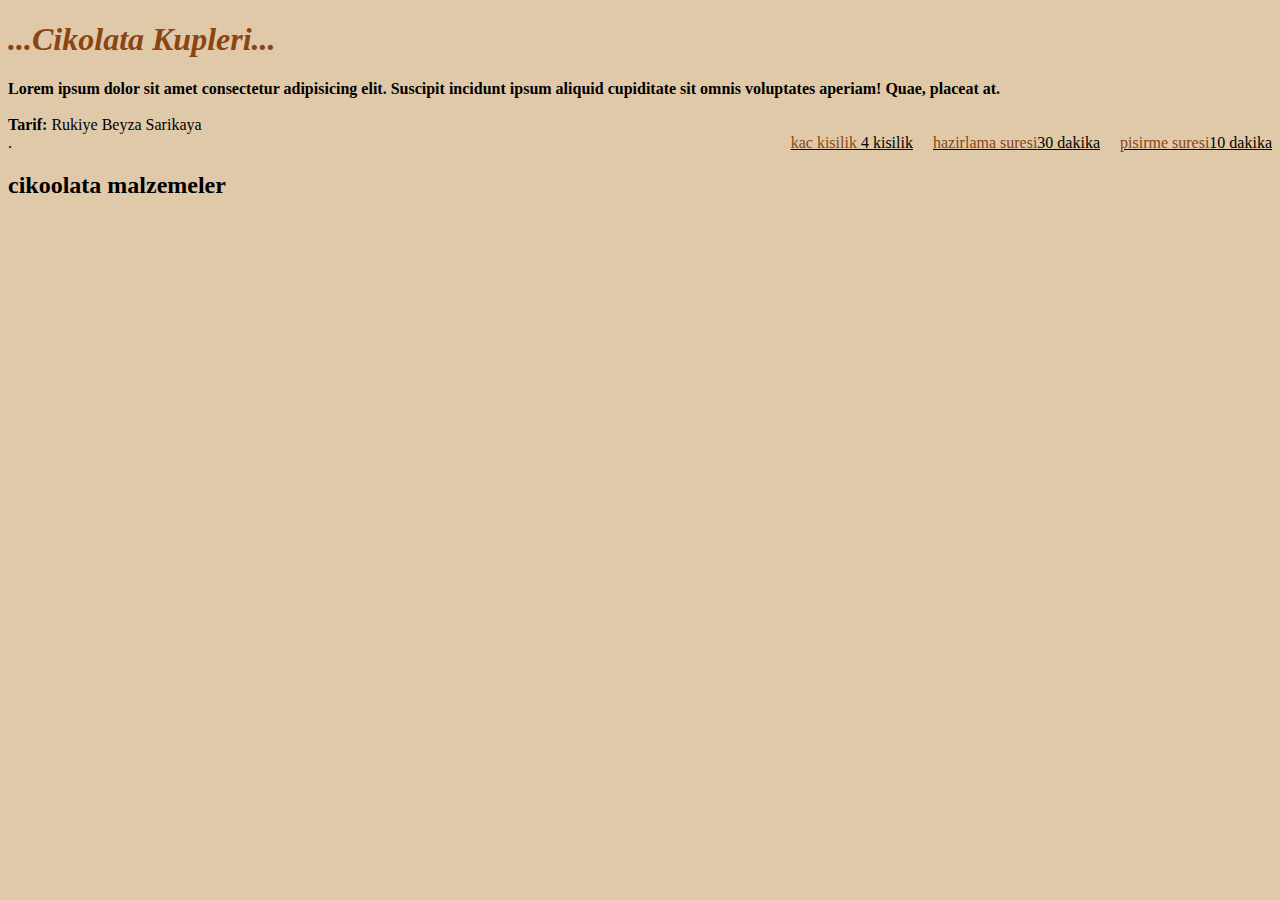
<file: index.html>
<!DOCTYPE html>
<html lang="en">
<head>
    <meta charset="UTF-8">
    <meta http-equiv="X-UA-Compatible" content="IE=edge">
    <meta name="viewport" content="width=device-width, initial-scale=1.0">
    <title>Tarif</title>
</head>
<body style="background-color: rgb(224, 201, 169);">
   <h1 style="color: saddlebrown;"  > <em>...Cikolata Kupleri...</em> </h1>
    <b>Lorem ipsum dolor sit amet consectetur adipisicing elit. Suscipit incidunt ipsum aliquid cupiditate sit omnis voluptates aperiam! Quae, placeat at.

    </b>
     <br>
     <br>
    <strong>Tarif:</strong> Rukiye Beyza Sarikaya
    <br>
   
    <div style="display: flex;" style="justify-content: right;"  class="container">
       
        <div style="flex: 40%;" style="height: 440px;" style="border: 5px solid rgb(88, 28, 20);" style="width: 1px;" >.</div>
        <div style="display: flex;" style="flex-direction:row;" class="sag">
            
        
            <div  style="margin-left: 20px;" class="title1" ><u><span style="color: saddlebrown;">kac kisilik</span> 4 kisilik </u></div>
            <div style="margin-left: 20px;" class="title2"><u><span style="color: saddlebrown;">hazirlama suresi</span>30 dakika </u> </div>
            <div style="margin-left: 20px;" class="title3"><u><span style="color: saddlebrown;">pisirme suresi</span>10 dakika</u> </div>
            
        </div>
        
    </div>
<h2>cikoolata malzemeler</h2>
    
</body>
</html>
</file>
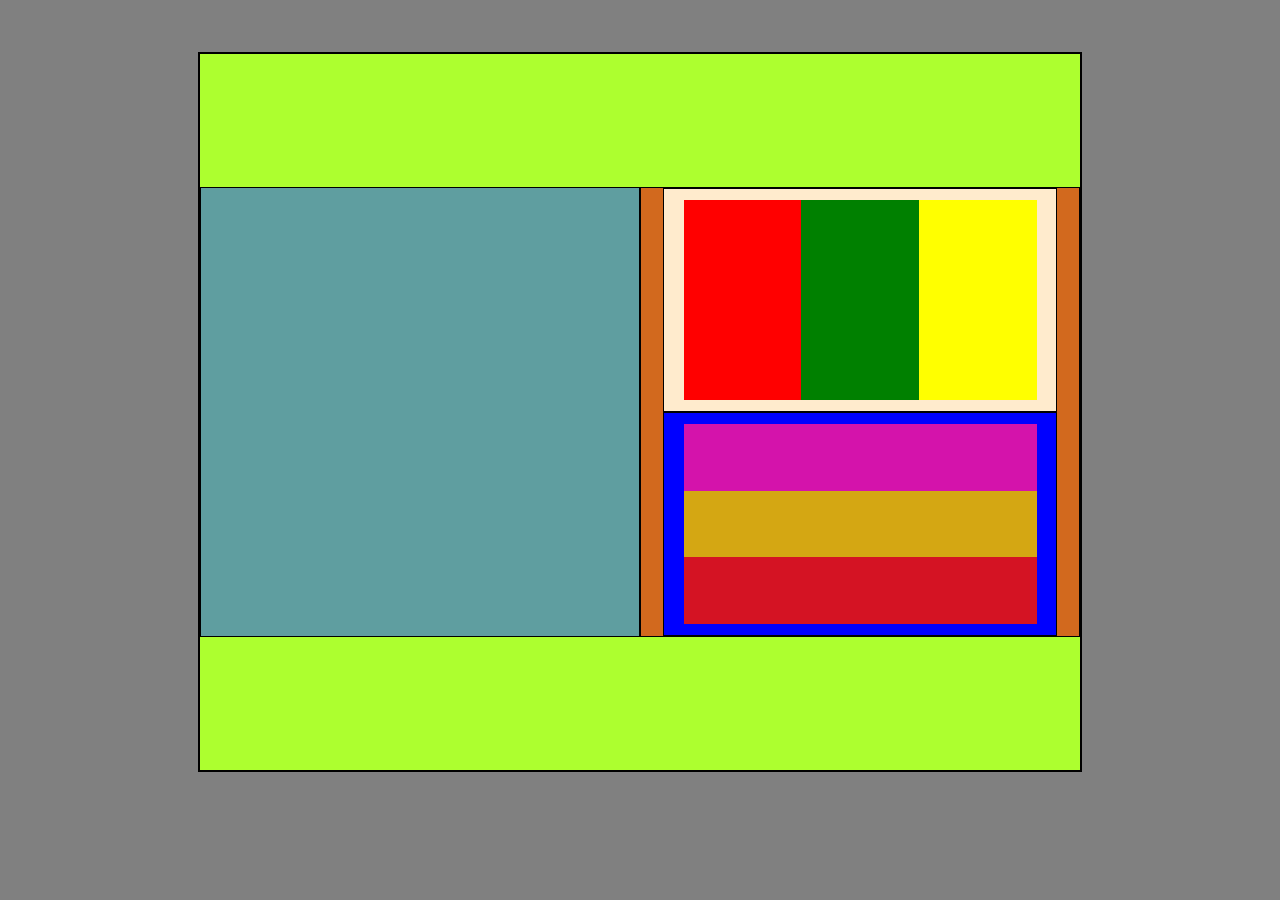
<file: flexcalisma/index.html>
<!DOCTYPE html>
<html lang="en">
<head>
    <meta charset="UTF-8">
    <meta http-equiv="X-UA-Compatible" content="IE=edge">
    <meta name="viewport" content="width=device-width, initial-scale=1.0">
    <title>Document</title>
    <link rel="stylesheet" href="style.css">
</head>
<body>
    <div class="container">

            <div class="containersol"> </div>
            <div class="containersag">
                <div class="ust">
                    <div class="container1"></div>
                    <div class="container2"></div>
                    <div class="container3"></div>  
                </div>

                <div class="alt">
                    <div class="container4"></div>
                    <div class="container5"></div>
                    <div class="container6"></div> 

                </div>
                
            </div>

    </div>
</body>
</html>
</file>
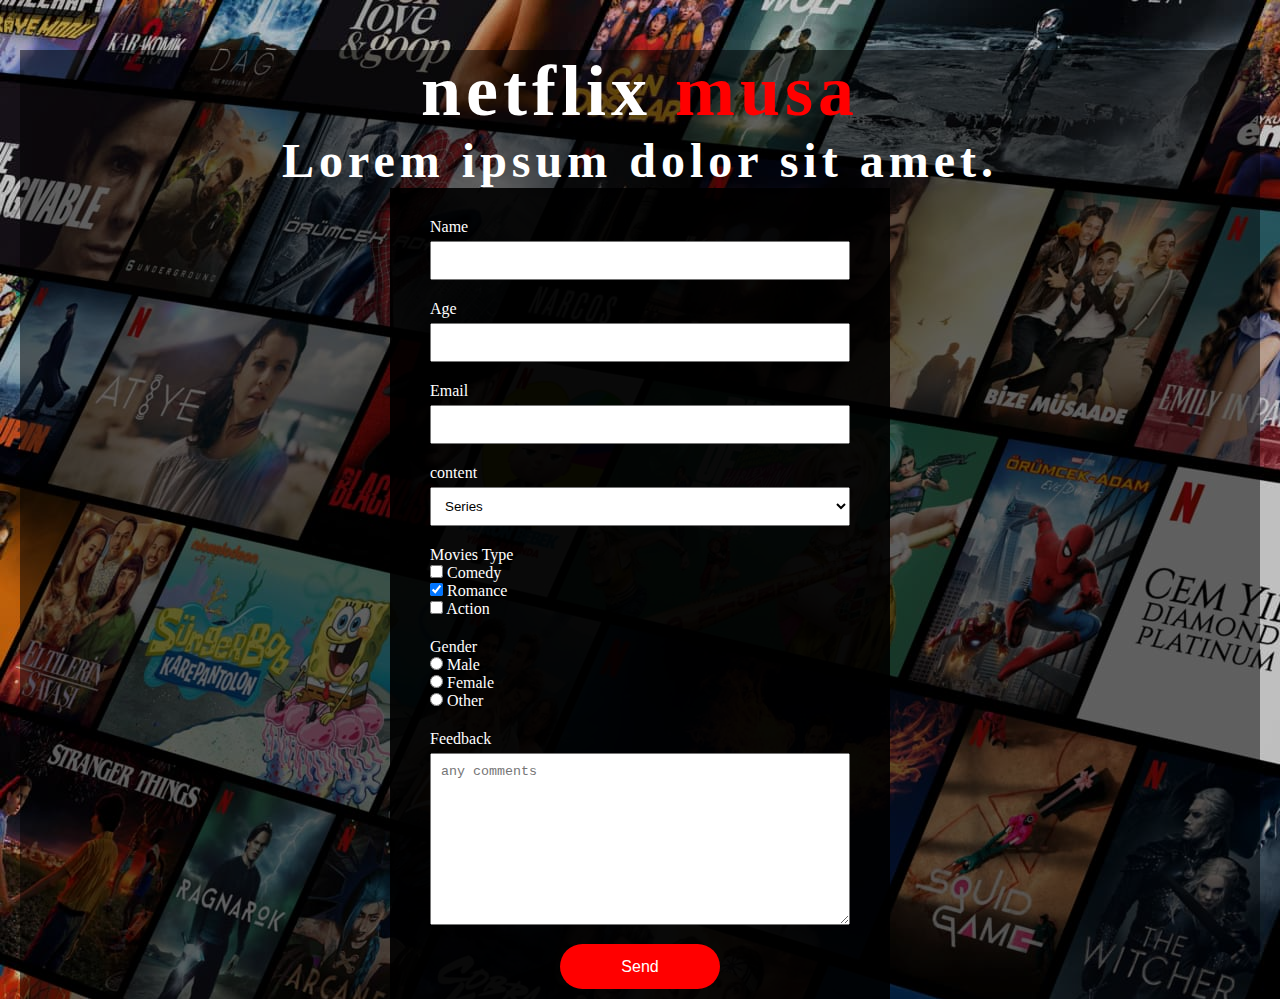
<file: neflix/index.html>
<!DOCTYPE html>
<html lang="en">
  <head>
    <meta charset="UTF-8" />
    <link rel="stylesheet" href="style.css" />
    <meta http-equiv="X-UA-Compatible" content="IE=edge" />
    <meta name="viewport" content="width=device-width, initial-scale=1.0" />
    <title>Netflix</title>
  </head>
  <body>
    <div class="container_gray">
      <div class="header">
        <h2>netflix <span>musa</span></h2>
        <p>Lorem ipsum dolor sit amet.</p>
      </div>

      <div class="container-form">
        <div class="section">
          <form action="result.html" id="form" method="get" target="_blank">
            <div class="input-box">
              <label for="name">Name</label>
              <br />
              <input type="text" name="name" id="name" />
            </div>
            <div class="input-box">
              <label for="age">Age</label>
              <br />
              <input type="number" name="age" id="age" />
            </div>
            <div class="input-box">
              <label for="email">Email</label>
              <br />
              <input type="email" name="email" id="email" />
            </div>
            <div class="input-box">
              <label for="content">content</label>
              <br />
              <select name="content" id="content" />
              <option value="movies">movies</option>
              <option selected value="series">Series</option>
              <select />
            </div>

            <div class="input-box">
              <label for="movie">Movies Type</label>
              <br />

              <input
                type="checkbox"
                name="movie"
                id="first-check"
                value="Comedy"
              />
              <label for="first-check">Comedy</label>
              <br />
              <input
                type="checkbox"
                name="movie"
                id="third-check"
                value="romance"
                checked
              />
              <label for="third-check">Romance</label>
              <br />
              <input
                type="checkbox"
                name="movie"
                id="second-check"
                value="action"
              />
              <label for="second-check">Action</label>
              <br />
            </div>

            <div class="input-box">
              <label for="gender">Gender</label>
              <br />
              <input type="radio" name="gender" id="first-radio" value="male" />
              <label for="first-radio">Male</label>
              <br />
              <input
                type="radio"
                name="gender"
                id="second-radio"
                value="female"
              />
              <label for="second-radio">Female</label>
              <br />
              <input
                type="radio"
                name="gender"
                id="third-radio"
                value="other"
              />
              <label for="third-radio">Other</label>
            </div>
            <div class="input-box">
              <label for="feedback">Feedback</label>
              <br />
              <textarea
                name="feedback"
                id="feedback"
                cols="30"
                rows="10"
                placeholder="any comments"
              ></textarea>
            </div>
            <div id="form-submit">
              <button type="submit" id="form-button">Send</button>
            </div>
          </form>
        </div>
      </div>
    </div>
  </body>
</html>
</file>
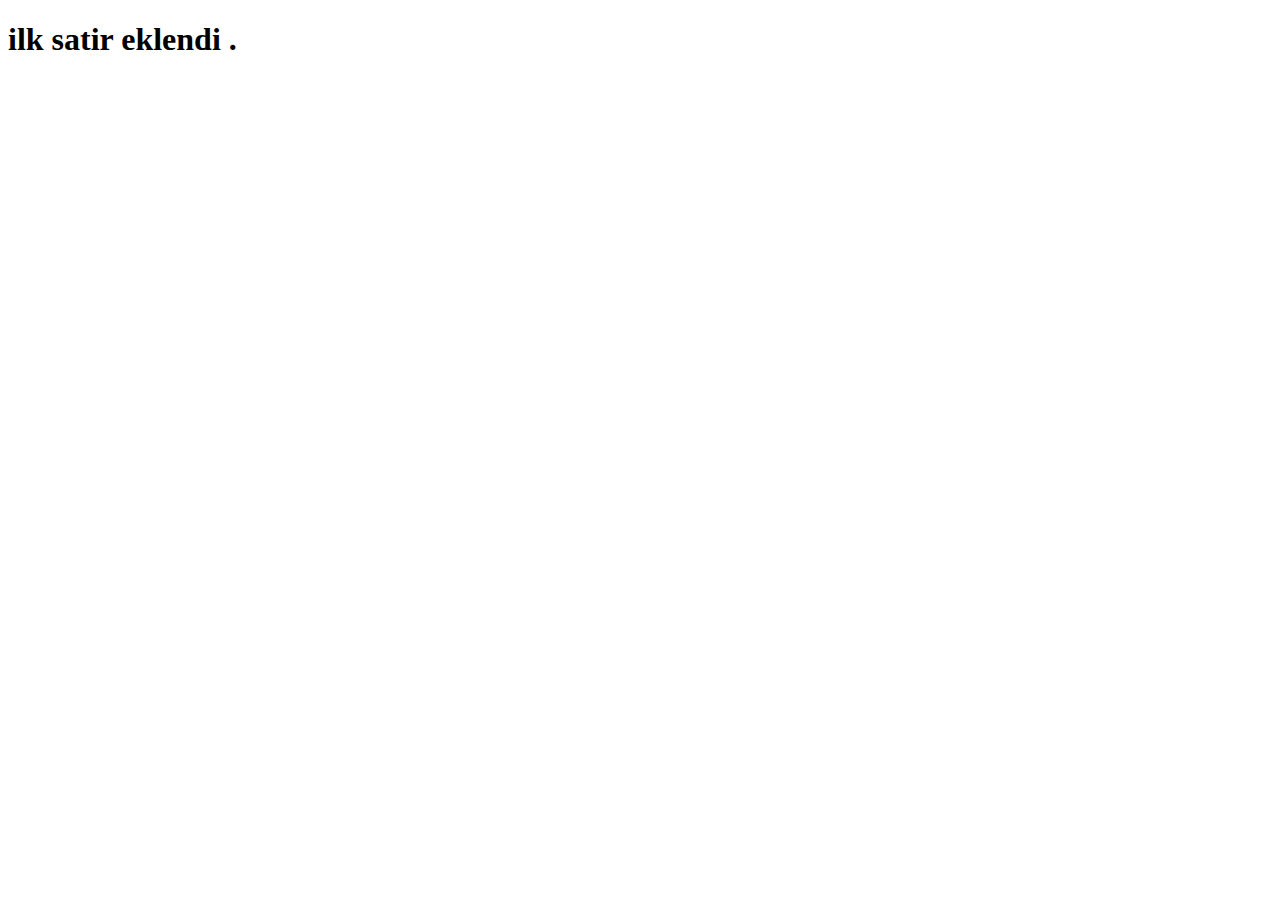
<file: 1.layout.html>
<!DOCTYPE html>
<html>
<head>
    <meta name =" author " content="musa ekmekci">
    <meta name= "description" content="free programing ">
    <meta charset="UTF-8">
<title>

    musa ekmek
</title>
</head>

<body>
    
<!--bu yorum satiri -->
<h1>
    ilk satir eklendi .
</h1>

</body>

</html>
</file>
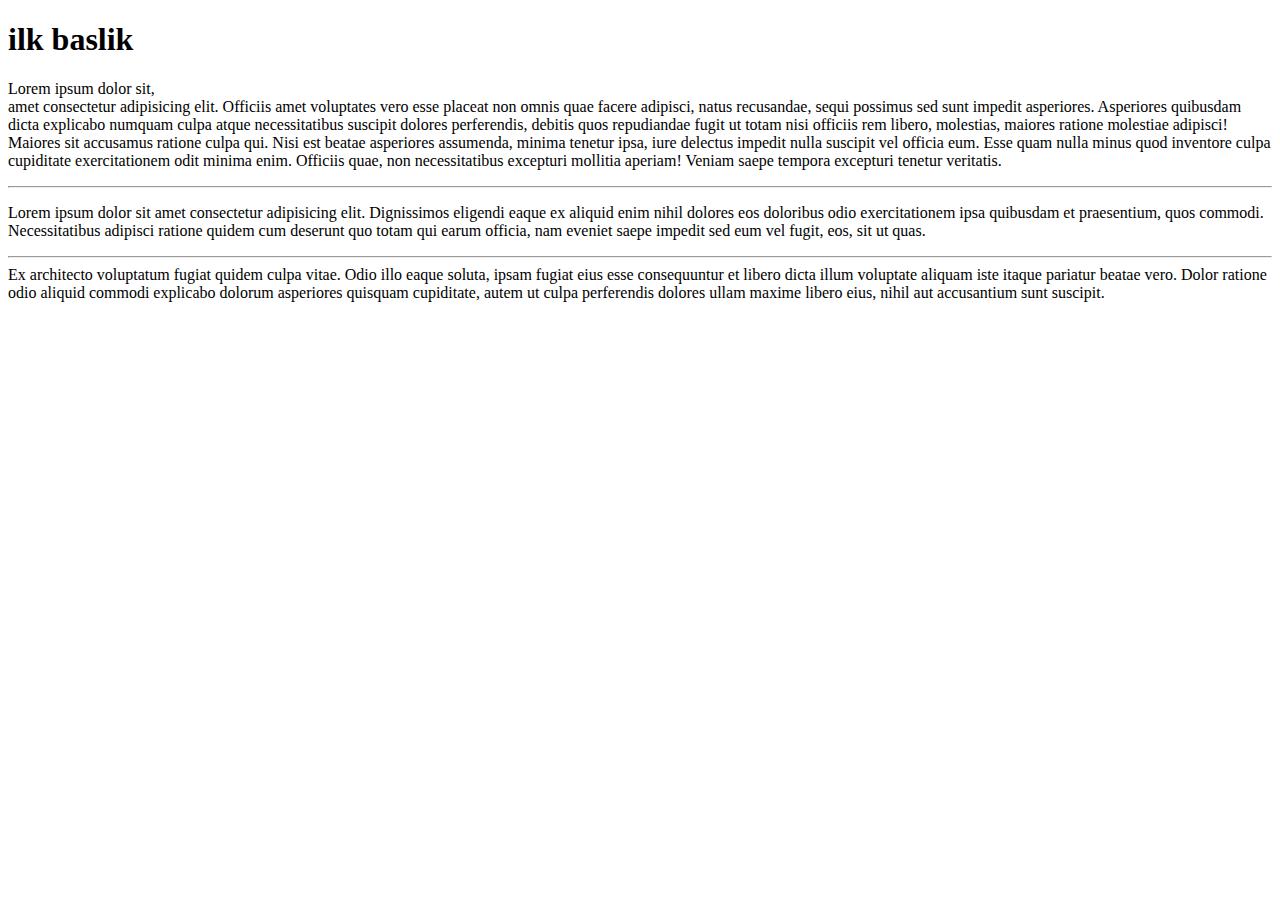
<file: 2.layout.html>
<!DOCTYPE html>
<html lang="en">
<head>
    <meta charset="UTF-8">
    <meta http-equiv="X-UA-Compatible" content="IE=edge">
    <meta name="viewport" content="width=device-width, initial-scale=1.0">
    <title>2.nci sayfa </title>
</head>
<body>
   <!--   <hr> === duz cizgi ceker
          <br> === pragrafai alt satira indirir
          <p>==== pragrafekler
        lorem100 == derseek 100 kelimelik pragraf ekler (sonrasinda tab a basmaniz lazim
            h1 den h6 ya kadar baslik turleri var ekleyebilirsin
            )
--> 
<h1>
    ilk baslik
</h1>
<p>

    Lorem ipsum dolor sit, <br> amet consectetur adipisicing elit. Officiis amet voluptates vero esse placeat non omnis quae facere adipisci, natus recusandae, sequi possimus sed sunt impedit asperiores. Asperiores quibusdam dicta explicabo numquam culpa atque necessitatibus suscipit dolores perferendis, debitis quos repudiandae fugit ut totam nisi officiis rem libero, molestias, maiores ratione molestiae adipisci! Maiores sit accusamus ratione culpa qui. Nisi est beatae asperiores assumenda, minima tenetur ipsa, iure delectus impedit nulla suscipit vel officia eum. Esse quam nulla minus quod inventore culpa cupiditate exercitationem odit minima enim. Officiis quae, non necessitatibus excepturi mollitia aperiam! Veniam saepe tempora excepturi tenetur veritatis.  
</p>

<hr> 

<p>
    Lorem ipsum dolor sit amet consectetur adipisicing elit. Dignissimos eligendi eaque ex aliquid enim nihil dolores eos doloribus odio exercitationem ipsa quibusdam et praesentium, quos commodi. Necessitatibus adipisci ratione quidem cum deserunt quo totam qui earum officia, nam eveniet saepe impedit sed eum vel fugit, eos, sit ut quas. <hr> Ex architecto voluptatum fugiat quidem culpa vitae. Odio illo eaque soluta, ipsam fugiat eius esse consequuntur et libero dicta illum voluptate aliquam iste itaque pariatur beatae vero. Dolor ratione odio aliquid commodi explicabo dolorum asperiores quisquam cupiditate, autem ut culpa perferendis dolores ullam maxime libero eius, nihil aut accusantium sunt suscipit.
</p>
</body>
</html>
</file>
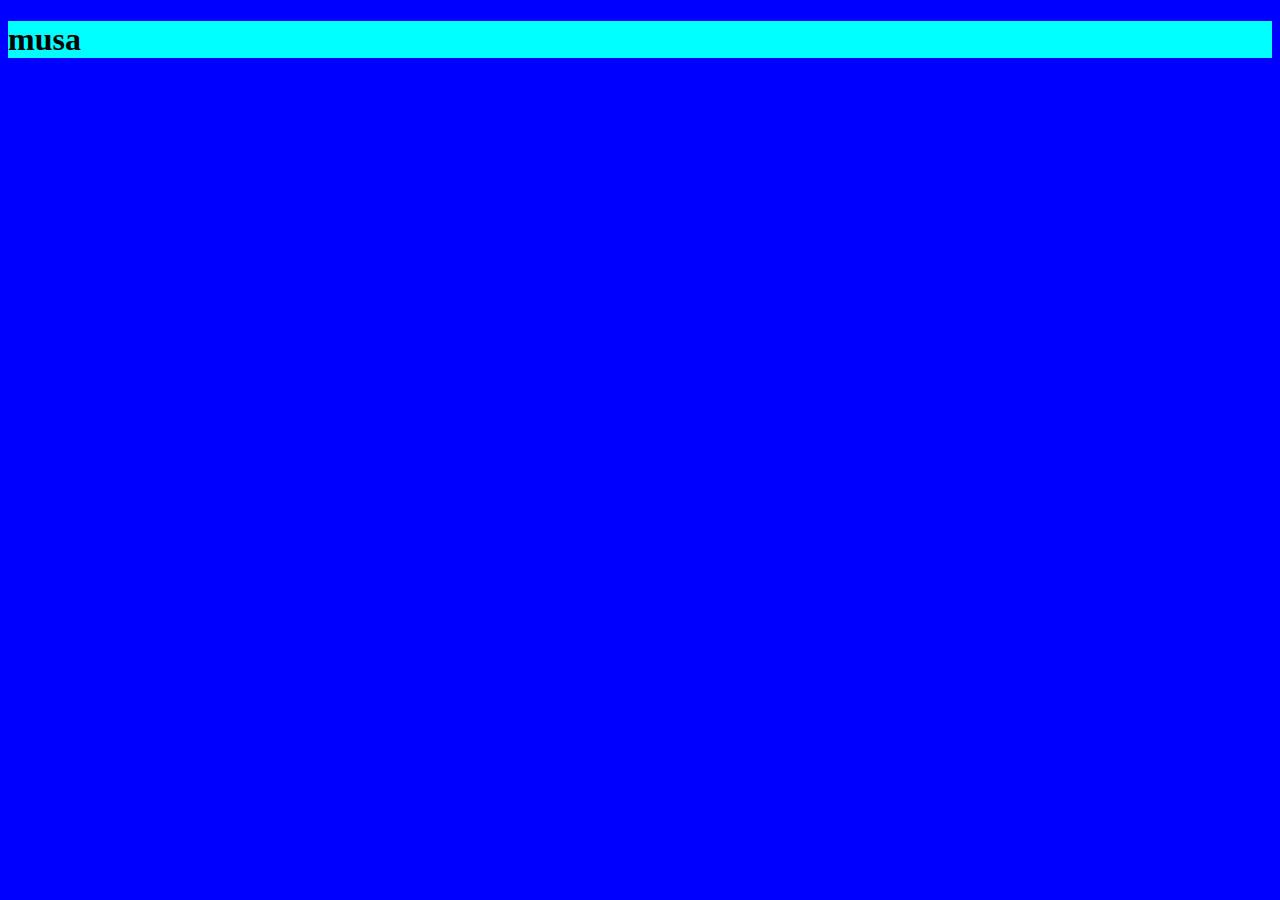
<file: 3.style.html>
<!DOCTYPE html>
<html lang="en">
<head>
    <meta charset="UTF-8">
    <meta http-equiv="X-UA-Compatible" content="IE=edge">
    <meta name="viewport" content="width=device-width, initial-scale=1.0">
    <title>3.sayfa</title>
</head>
<body style="background-color: blue;">

    <h1 style="background-color:aqua;" style="color: crimson; " style="font-size:60px;">
    musa
    </h1>
    
</body>
</html>
</file>
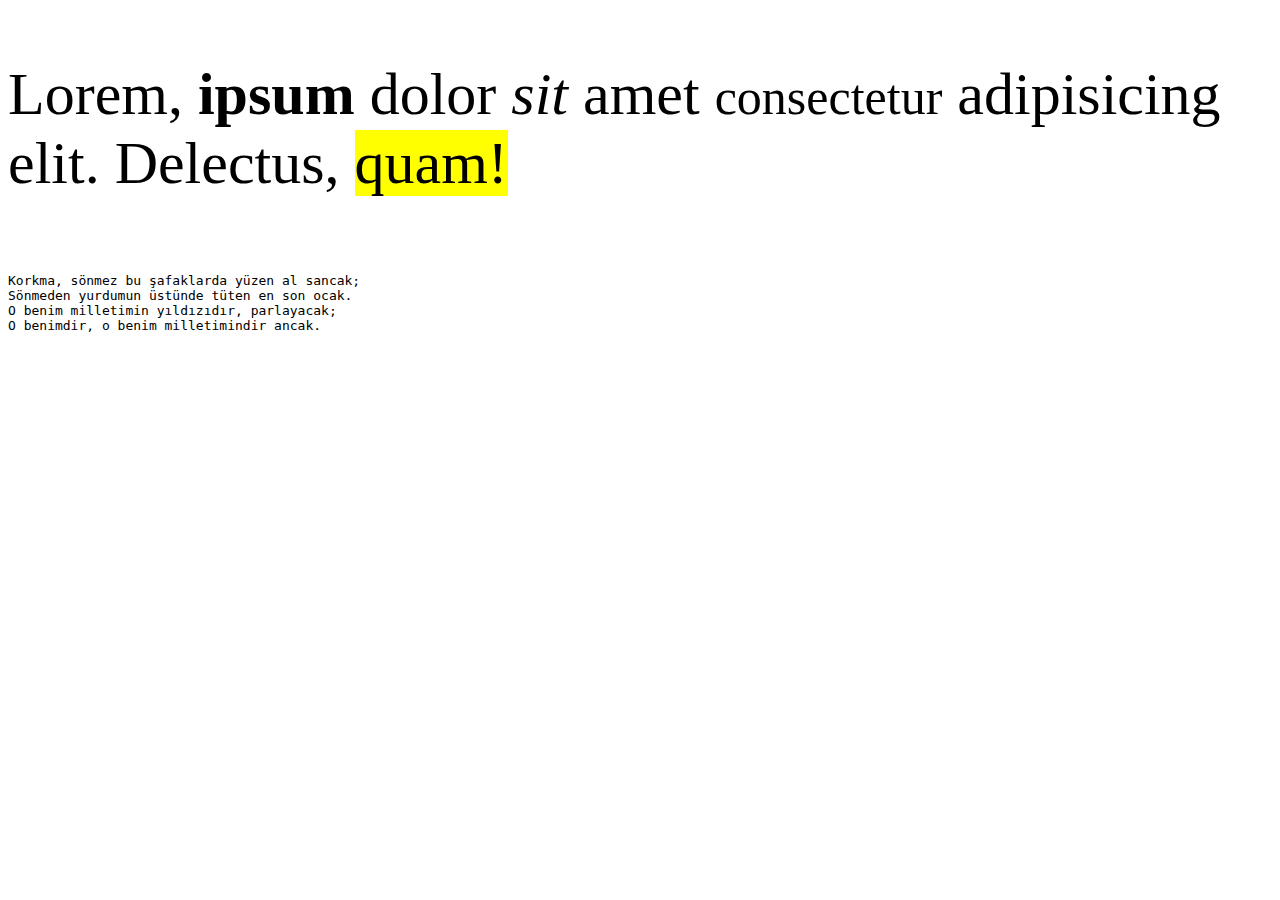
<file: 4.formatting.html>
<!DOCTYPE html>
<html lang="en">
<head>
    <meta charset="UTF-8">
    <meta http-equiv="X-UA-Compatible" content="IE=edge">
    <meta name="viewport" content="width=device-width, initial-scale=1.0">
    <title>4. sayfa formatting</title>
</head>
<body>
   <p style="font-size: 60px;">
Lorem, <strong>ipsum </strong> dolor <em>sit</em>     amet <small>consectetur</small> 
 adipisicing elit. Delectus,  <mark> quam!</mark>

</p> 

<pre>

Korkma, sönmez bu şafaklarda yüzen al sancak;
Sönmeden yurdumun üstünde tüten en son ocak.
O benim milletimin yıldızıdır, parlayacak;
O benimdir, o benim milletimindir ancak.


</pre>

</body>
</html>
</file>
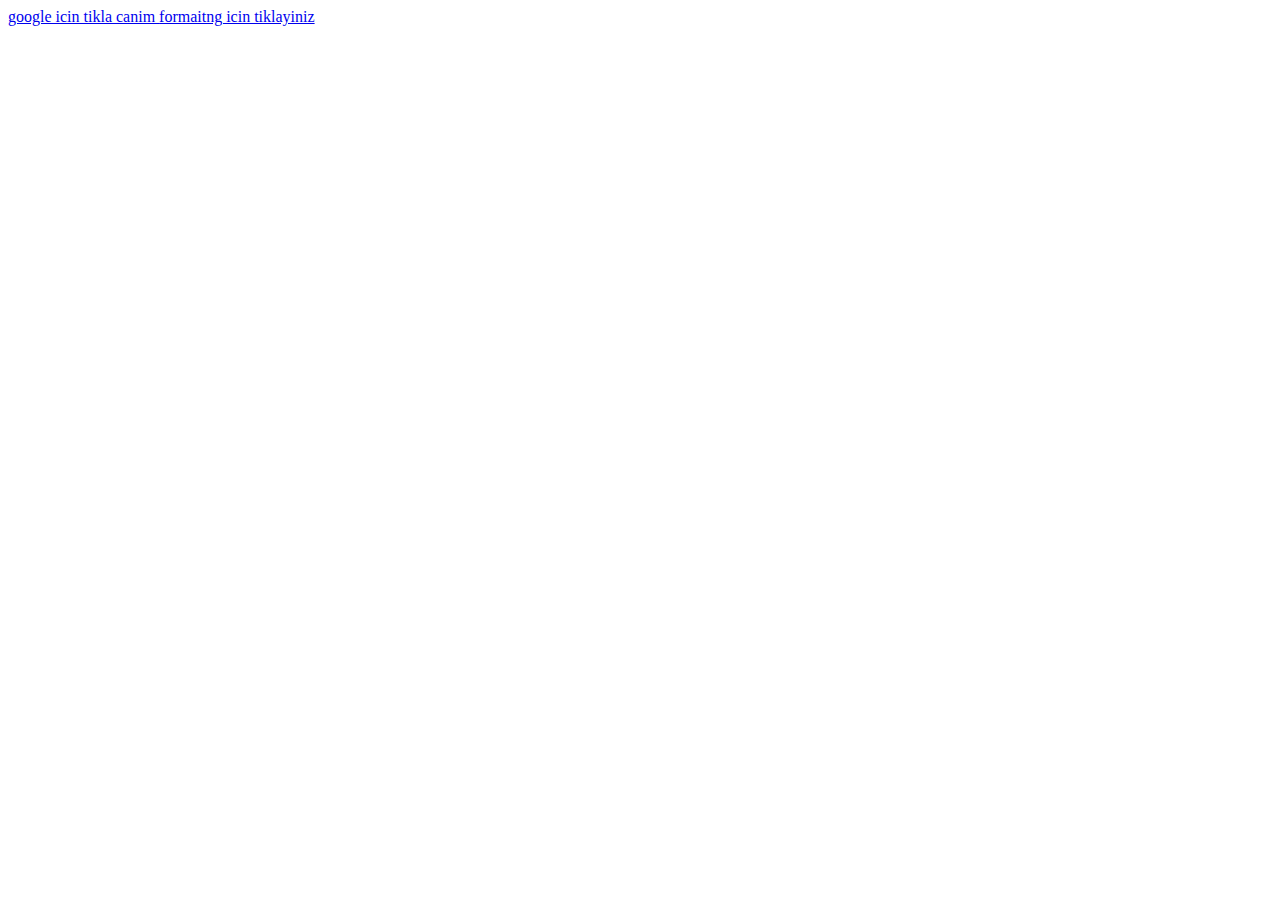
<file: 5.link.html>
<!DOCTYPE html>
<html lang="en">
<head>
    <meta charset="UTF-8">
    <meta http-equiv="X-UA-Compatible" content="IE=edge">
    <meta name="viewport" content="width=device-width, initial-scale=1.0">
    <title>5.linkler</title>
</head>
<body>
    
<a href="http://www.google.com" target="_blank" title="google linki ">google icin tikla canim </a>


<a href="4.formatting.html">formaitng icin tiklayiniz</a>
</body>
</html>
</file>
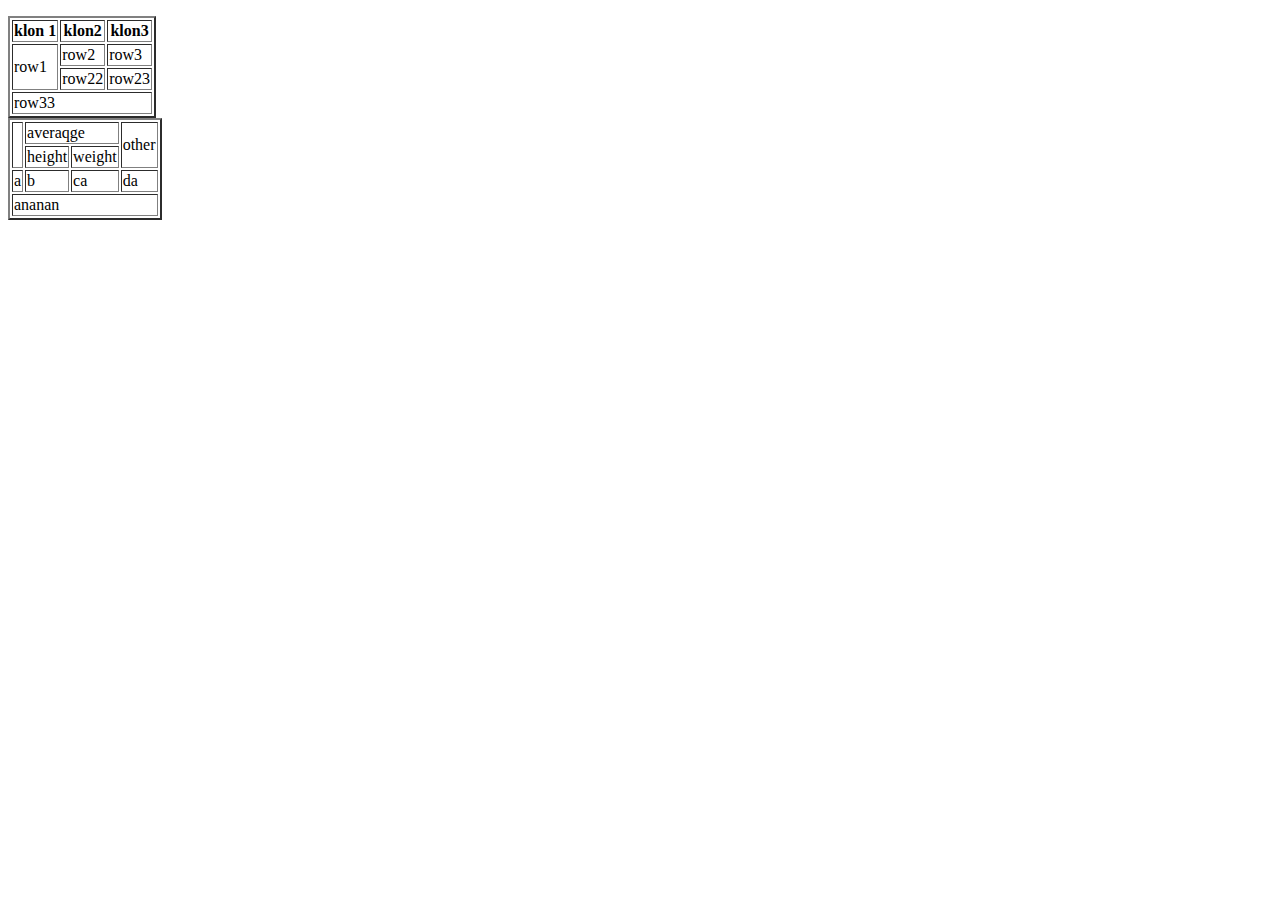
<file: table.html>
<!DOCTYPE html>
<html lang="en">
<head>
    <meta charset="UTF-8">
    <meta http-equiv="X-UA-Compatible" content="IE=edge">
    <meta name="viewport" content="width=device-width, initial-scale=1.0">
    <title>Document</title>
</head>
<body>

<p>
    <table border="2">
        <tr>
            <th>klon 1</th>
            <th>klon2</th>
            <th>klon3</th>
        </tr>
        <tr>
            <td rowspan="2">row1</td>
            <td>row2</td>
            <td>row3</td>
        </tr>
        <tr>
         
            <td>row22 </td>
            <td>row23 </td>
        </tr>
        <tr >
            <td colspan="3">row33</td>
            
        </tr>

    </table>
    





<table border="2">
    <tr>
        <td rowspan="2"></td>
        <td colspan="2">averaqge</td>
        <td rowspan="2">other</td>

    </tr>
    <tr>
        <td>height</td>
        <td>weight</td>
    </tr>
    <tr>
        <td>a</td>
        <td>b</td>
        <td>ca</td>
        <td>da</td>
    </tr>
    <tr>
        <td colspan="4">ananan</td>
    </tr>


</table>








    
</body>
</html>
</file>
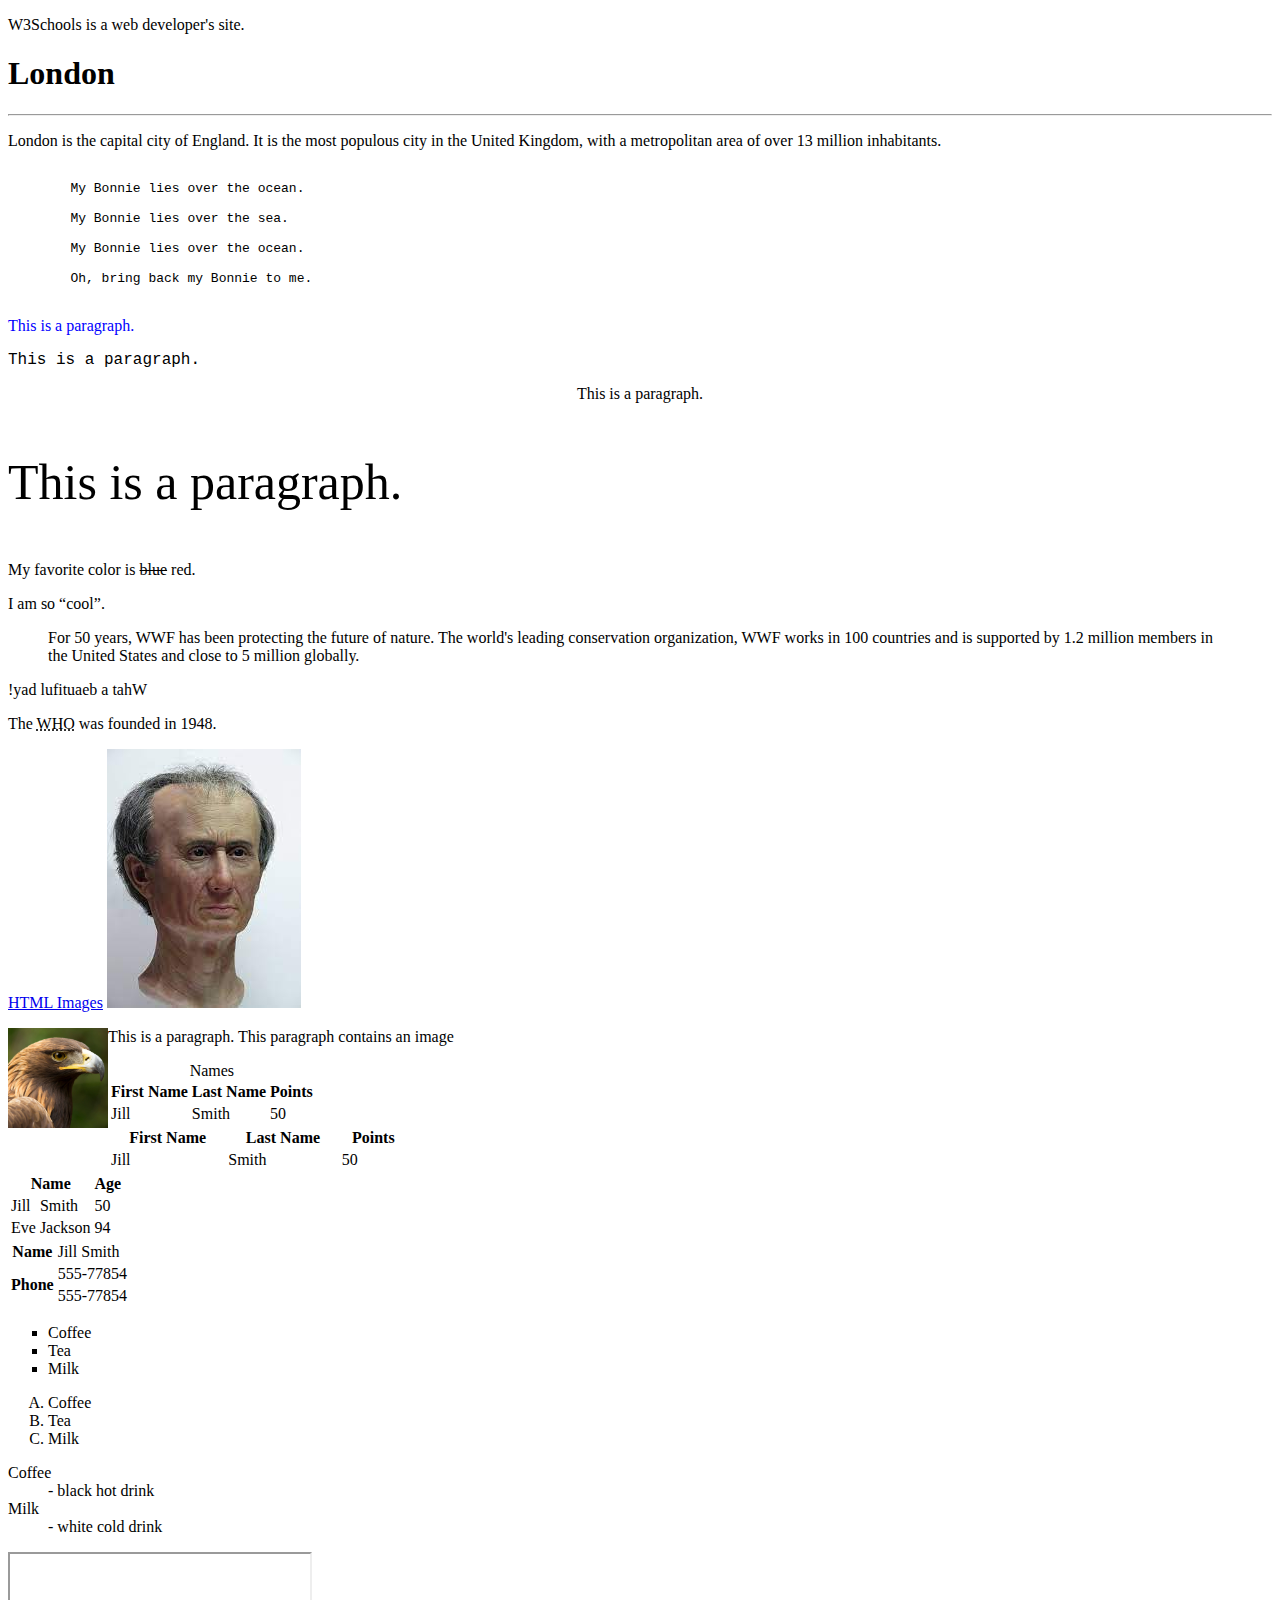
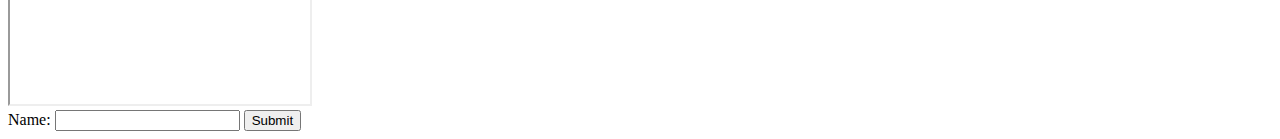
<file: w3school.html>
<!DOCTYPE html>
<html lang="en">
<head>
    <meta charset="UTF-8">
    <meta http-equiv="X-UA-Compatible" content="IE=edge">
    <meta name="viewport" content="width=device-width, initial-scale=1.0">
    <title>Document</title>
</head>
<body>

    <!--Add a "tooltip" to the paragraph-->
    <p title="About W3Schools">W3Schools is a web developer's site.</p>
     <!--Add a horizontal rule between the heading and the paragraph.-->
    <h1>London</h1>
    <hr>
    <p>London is the capital city of England. It is the most populous city in the United Kingdom, with a metropolitan area of over 13 million inhabitants.</p>

<!-- tags that will preserve all spaces and linebreaks when the element is displayed.-->

    <pre>

        My Bonnie lies over the ocean.
      
        My Bonnie lies over the sea.
      
        My Bonnie lies over the ocean.
      
        Oh, bring back my Bonnie to me.
      </pre>

    <!--Use the correct HTML attribute, and CSS, to set the color of the paragraph to "blue"..-->

      <p style="color:blue;">This is a paragraph.</p>

      <!--Use CSS to set the font of the paragraph to "courier".-->
      <p style="font-family:courier;">This is a paragraph.</p>

      <!--text centera aldi -->
      <p style="text-align:center;">This is a paragraph.</p>
      
      <!--text size 50 px yapti-->
      <p style="font-size:50px;">This is a paragraph.</p>
      
       <!--ustunu cizerek devam eder Add a line through (strikeout) the letters "blue" in the text below.-->
      <p>
        My favorite color is <del>blue</del> red.
    </p>
       <!--cool kelimesi tirnak isareti ekleme -->
    <p>I am so <q>cool</q>. </p>


     <!--burasi alinti olduunu gosterir bu sitdeden alinti yapildi-->
    <blockquote cite="http://www.worldwildlife.org/who/index.html">
    For 50 years, WWF has been protecting the future of nature. The world's leading conservation organization, WWF works in 100 countries and is supported by 1.2 million members in the United States and close to 5 million globally.
    </blockquote>
    
    <!--bu metin sagdan sola gidiyor ters yaziyor -->
<bdo dir="rtl">
  What a beautiful day!
  </bdo>


  <!--ustune gelince aciklamasi yaziyor altini nokta nokta yapmis-->
  <p>
    The <abbr title="World Health Organization"> WHO</abbr> was founded in 1948.
    </p>
  
    <!--yeni pencerede resmi acar tiklaninca-->
    <a href="html_images.asp" target="_blank">HTML Images</a>
    


    <!--bu resmi tiklayinca bu adrese gider -->
<a href="3.style.html"><img src="download.jfif"></a>



<!--resmin yaninda yada solunda cikar yazaar -->
<p>
  <img src="im-187611.jfif" width="100" height="100" style="float:left;" >
    This is a paragraph.
  This paragraph contains an image
  </p>

 <!--caption ile tabloya baslik yaziyoruz-->
  <table>
  
    <caption>Names</caption>
    
      <tr>
        <th>First Name</th>
        <th>Last Name</th>
        <th>Points</th>
      </tr>
      <tr>
        <td>Jill</td>
        <td>Smith</td>
        <td>50</td>
      </tr>
    </table>



    <!--table genisligini 300 yaptik-->
    <table style="width:300px;">
      <tr>
        <th>First Name</th>
        <th>Last Name</th>
        <th>Points</th>
      </tr>
      <tr>
        <td>Jill</td>
        <td>Smith</td>
        <td>50</td>
      </tr>
    </table>
   


    <!--name basliginin altinda 2 sutun actik -->

    <table>
      <tr>
        <th colspan="2">Name</th>
        <th>Age</th>
      </tr>
      <tr>
        <td>Jill</td>
        <td>Smith</td>
        <td>50</td>
      </tr>
      <tr>
        <td>Eve</td>
        <td>Jackson</td>
        <td>94</td>
      </tr>
    </table>



    <!--phone basligini yanlamasina 2 satir actik 2 number yazdirdik-->
    <table>
      <tr>
        <th>Name</th>
        <td>Jill Smith</td>
      </tr>
      <tr>
        <th rowspan="2">Phone</th>
        <td>555-77854</td>
      </tr>
      <tr>
        <td>555-77854</td>
      </tr>
    </table>


  <!--Madde işaretleri yerine kareleri görüntülemek için-->
  <ul style="list-style-type:square;">
  <li>Coffee</li>
  <li>Tea</li>
  <li>Milk</li>
</ul>


  <!--Sayı yerine harfleri (büyük harf ABC) görüntülemek için HTML özelliği-->
<ol type="A">
  <li>Coffee</li>
  <li>Tea</li>
  <li>Milk</li>
</ol>

<!--89 / 5000
Çeviri sonuçları
Açıklama listesindeki her bir terimin tanımını yapmak için doğru HTML öğelerini kullanın. -->
<dl>
  <dt>Coffee</dt>
  <dd>- black hot drink</dd>
  <dt>Milk</dt>
  <dd>- white cold drink</dd>
</dl>

<!--https'ye giden bir URL adresine sahip bir iframe oluşturun-->

<iframe src="https://www.w3schools.com"></iframe>

<!-- Formun "POST" yöntemi kullanılarak gönderildiğini belirtin. -->
<form action="/action_page.php" method="post">
Name: <input type="text" name="name">
<input type="submit">
</form>


</body>
</html>
</file>
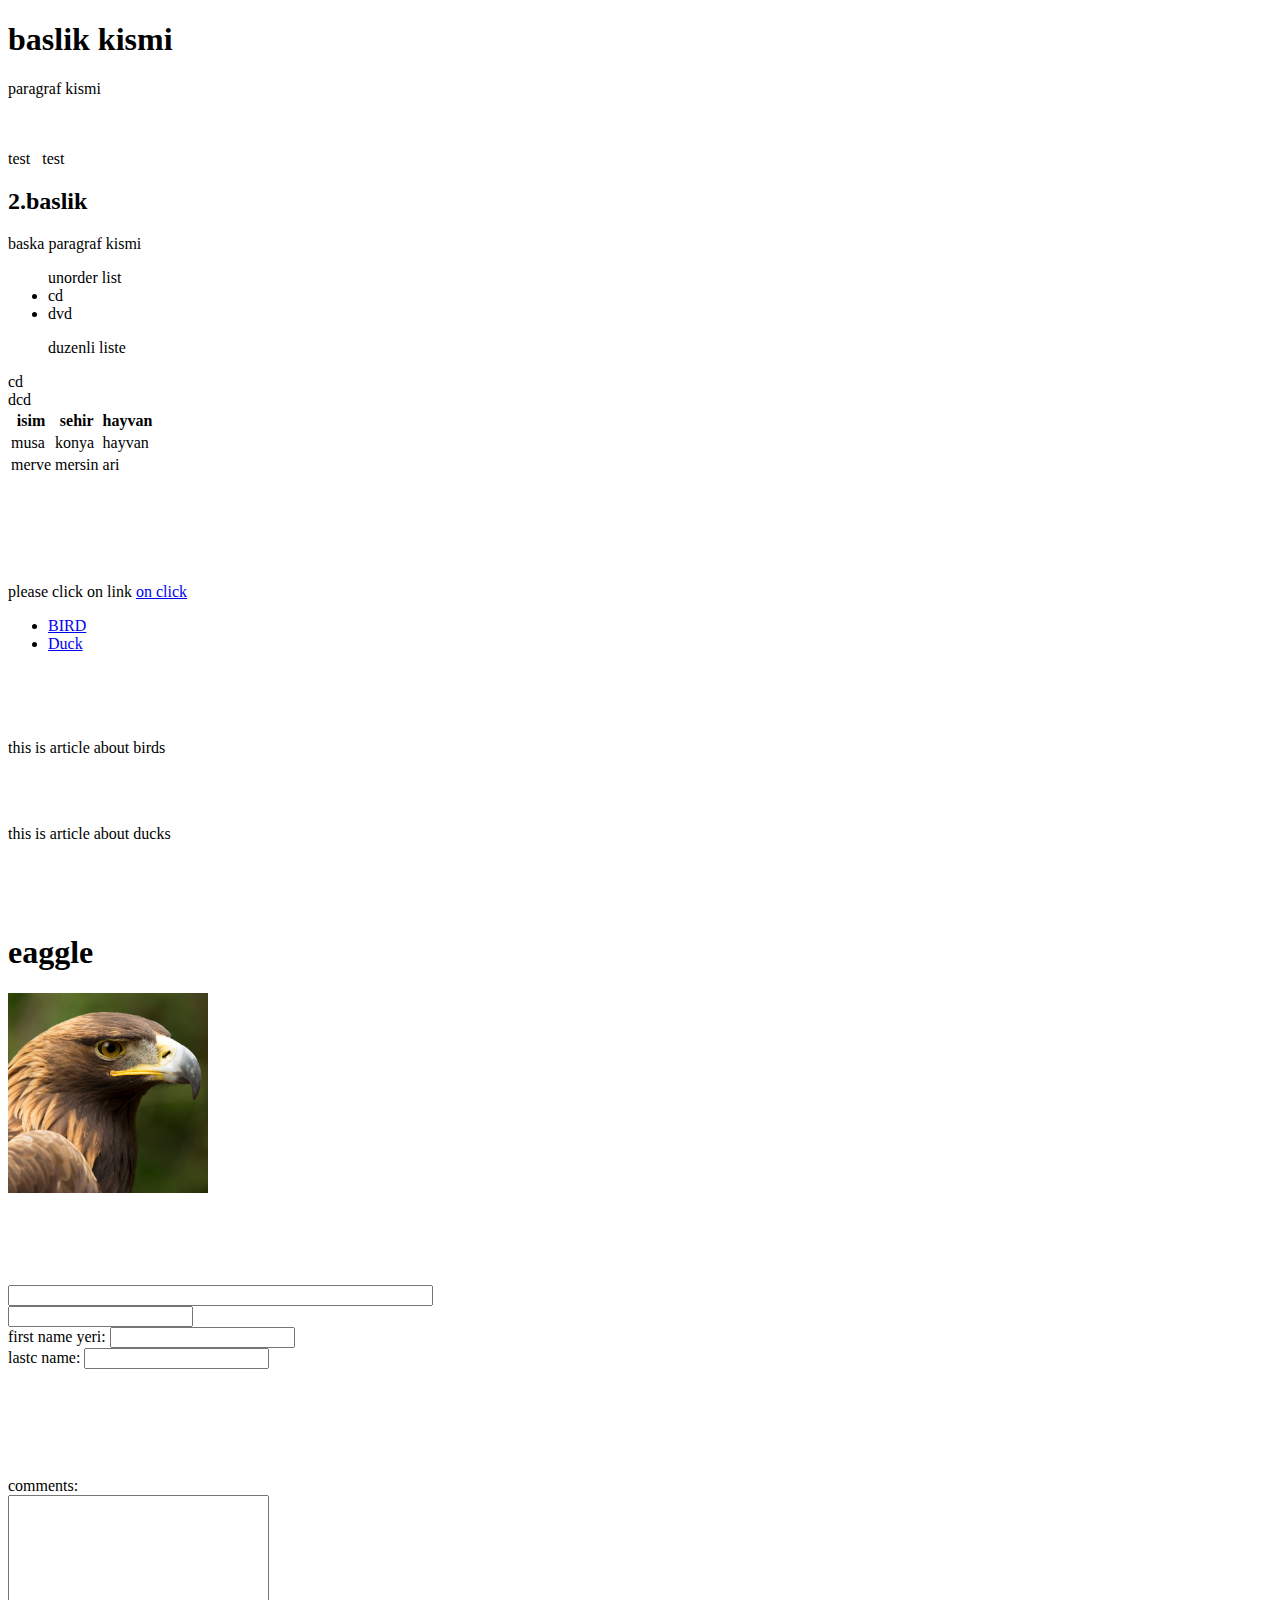
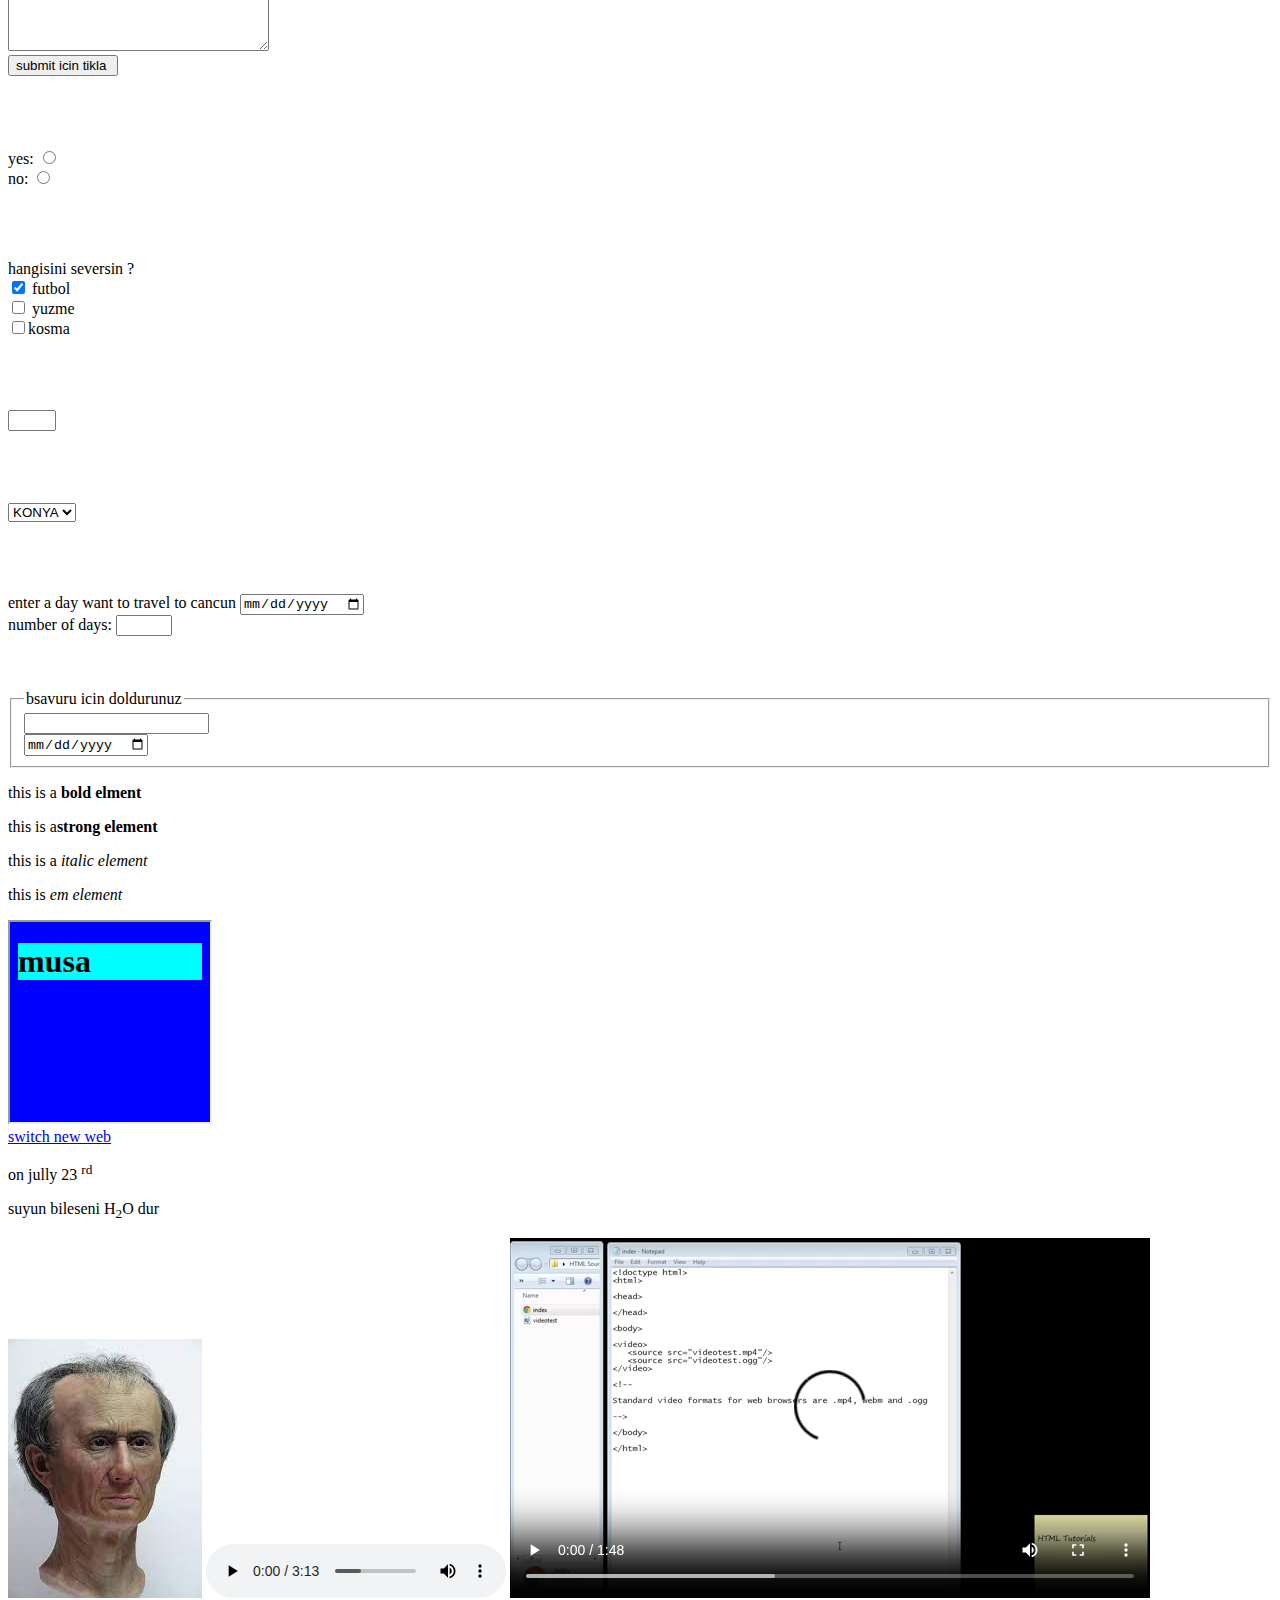
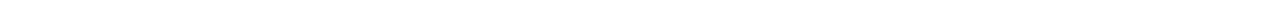
<file: youtube.html>
<!DOCTYPE html>
<html lang="en">
<head>
    <!-- basllik kismina meta verileri yaziliyoor boylelikle google arama ve seo ayarlari yapiliyor PBS.ORG ziyaret edebilirisin -->
    <meta charset="UTF-8">
    <meta http-equiv="X-UA-Compatible" content="IE=edge">
    <meta name="viewport" content="width=device-width, initial-scale=1.0">
    <meta name="description" content="this is a web age about fish. we cover all the fish in the world">
    <meta name="keywords" content="cover ,fish, ocean, world">
    <meta http-equiv="content-language" content="en-us">
    <meta http-equiv="author" content="musa ekmek">

    <title>YOUTUBE Html</title>
</head>
<body>
 <h1>baslik kismi</h1>
 <p>paragraf kismi</p>
 <br> 
 <br> <!-- empty elemnet bosluk birakir 1 line-->
  test &nbsp test  <!--bir space osluk birakir-->

 <h2>2.baslik</h2>
 <p>baska paragraf kismi</p>
<ul> unorder list  <!-- duzensiz liste olusturur-->
<li>cd</li>
<li>dvd</li>
</ul>
<ol> duzenli liste</ol><!-- duzenli liste olusturur-->
<li>cd</li>
<li>dcd</li>  




<table> 
<tr>  
<th>isim </th> <!--tablonun sutun basliklari-->
<th>sehir</th>
<th>hayvan </th>
</tr>
<tr>
    <td>musa</td>
    <td>konya</td>
    <td>hayvan</td>
</tr>
<tr>
    <td>merve</td>
    <td>mersin</td>
    <td>ari</td>

</tr>


</table>


<br>
<br>
<br>
<br>
<br>


<p>
please click on link <!-- p nin icine yazi yazip a ile linkini koyuyoruz sonra aciklamasini yaziyoruz...-->

<a href="https://translate.google.com/">on click </a>

</p>

<p>
    <ul>
   <li> <a href="#bird">BIRD</a>  </li>  <!-- site icerisinde link verip oraya yonlendiriyor ilkini href ikinciye name yazdik -->
   <li> <a href="#ducks">Duck</a>  </li> 
    </ul>
</p>
<br>
<br>
<br>

<p>
    <a name="bird">this is article about birds </a>
</p>
 <br>
 <br>

 <p><a name="ducks">this is article about ducks</a></p>


<br>
<br>
<br>
<h1>eaggle </h1>     <!-- image koyma burada oldugu gibi pnin icine koyduk -->
<p><img src="im-187611.jfif" alt="" width="200" height="200"></p>

<br>
<br>

<br>
<br>

<form action="method"><!--form elemnt icinde input aliyoruz -->

<input type="text" name="" size="50"> </br> <!--/br bir assagi indiriyor //input alma kutusu aciliyor-->

<input type="text" lastname="">

</form>


<form action="special">          <!--text mesagen solunda first name yeri yaziyor ID ILE BAGLADIK -->
<label for="firstname">first name yeri:</label> 
<input type="text" id="firstname" name=""></br>
<label for="secondname"> lastc name:</label>
<input type="text" id="secondname" name="">
</form>

<br>
<br>
<br>
<br>
<br>
<br>







<form action="">  <!--text alani olusruyor sanki adres yazacak gibi or comments yeri -->
comments:</br>
<textarea name="" id="" cols="30" rows="10"></textarea> </br>
<input type="submit" value="submit icin tikla " > <!--assagiya submit kutusu actik -->


</form>


<br>
<br>
<br>
<br>

<form action="method">

yes:  <!--yes no radio button ekleme eger ayni isme sahip olursa ikisinden birini secebilir farkli isim ikisinide secebilir-->
<input type="radio" name="yesorno" value=""> </br>
no:
<input type="radio" name="yesorno" value="">


</form>


<br>
<br>
<br>
<br>


<form action="method"> <!--radio buttondan farki 2 den fazla koyabilirsin-->
hangisini seversin ? <br>
<input type="checkbox" name="" id="" checked="checked"> futbol <br> <!--default olarak secili gelir-->
<input type="checkbox"> yuzme <br>
<input type="checkbox">kosma <br>
</form>
<br>
<br>
<br>
<br>

<form action="method"> <!--sadece rakam inputu icin kullaniliyor 0 dan 5 e kadar sayi alir baska almaz -->
<input type="number" min="0" max="5">


</form>



<br>
<br>
<br>
<br>

 <!--burda da tiklayinca asagi dogru acilan element listesini yapiyoruz value lar tagin idleri -->
<form action="method drop down list ">
<select name="" id="">
<option value="konya">KONYA</option>
<option value="mersin">Mersinli</option>
<option value="izmir">izmirli </option>
<option value="bos"></option>
</select>


</form>


<br>
<br>
<br>
<br>



<form action="date number box">  <!-- date alimini ve gun alimini yapiyiourzz-->
enter a day want to travel to cancun 
<input type="date" name="day"> </br>
number of days: <input type="number" name="numdays" min="1" max="30">

</form>



<br>
<br>
<br>


<!-- fieldset ile kare icine aliyoruz legend ile de basligini atiyoruz -->
<form action="fieldset">
<fieldset>
   <legend>bsavuru icin doldurunuz</legend>
   <input type="text" name="first name " > </br>
 <input type="date" name="day" min="3" max="12" >

</fieldset>
</form>


<!--

    ESCAPE CHARACTERS
 
space -------  &nbsp;
™ ---------- &#8482;
& ---------- &amp;
© ---------- &copy;
< ----------- &lt;
> ----------- &gt;
? ----------- &#63;
-->

<!--bunlarin arasindaki fark seo ayariyla alakali -->
<p> this is a <b> bold elment </b> </p>
<p>this is a<strong>strong element</strong></p>
<p>this is a <i>italic element</i></p>
<p>this is <em>em element </em></p>


<!-- iframe ile pencere icinde diger web sayfasini kkoyabliyorsun 
     a ile de taret kismini iframe id sini veya nameni yazarak onun icine gonderme yapiyoruz
-->
<iframe src="3.style.html" frameborder="1" width="200" height="200" name="ouriframe" id="ouriframe"></iframe> </br>
<a href="5.link.html" target="ouriframe">switch new web </a>

<!-- sup yukariya tasir sub asagiya ceker -->
<p>on jully 23 <sup>rd </sup></p>
<p>suyun bileseni H<sub>2</sub>O dur</p>

<!-- image icine title yazarak mouse ustune geldiginde tiitle daki yazi ekrana cikiyor -->
<img src="download.jfif" title="this is eaglle" >

<!-- ses dosyasini yukledik    autoplay otomatik calmayi saglar loop ise bittiginde non stop tekrar caldirir-->
<audio controls src="ses1.mp3" loop draggable="true">
   
</audio>

<!-- controls yazarak kontrol edilebiliyor  video bole koyuluyor -->
<video controls src="videoplayback.mp4" width="640" height="360"></video>





</body>
</html>
</file>
<file: flexcalisma/style.css>
* {
  box-sizing: border-box;
}

body {
  display: flex;
  background-color: gray;

  align-items: center;

  justify-content: center;
  overflow: hidden;
}

.container {
  display: flex;

  justify-content: center;
  align-items: center;
  background-color: greenyellow;
  border: 2px solid black;
  width: 70%;
  height: 80vh;
  margin-top: 44px;
}

.containersol {
  background-color: cadetblue;
  border: 1px solid black;
  width: 50%;
  height: 50vh;
}

.containersag {
  background-color: chocolate;
  border: 1px solid black;
  width: 50%;
  height: 50vh;
  display: flex;
  flex-direction: column;
  justify-content: center;
  align-items: center;
}

.ust {
  background-color: blanchedalmond;
  border: 1px solid black;
  width: 90%;
  height: 50%;
  align-items: center;
  display: flex;
  flex-direction: row;
  justify-content: center;
}

.alt {
  background-color: blue;
  border: 1px solid black;
  width: 90%;
  height: 50%;
  display: flex;
  flex-direction: column;
  align-items: center;
  justify-content: center;
}

.container1 {
  background-color: red;
  width: 30%;
  height: 90%;
}
.container2 {
  background-color: green;
  width: 30%;
  height: 90%;
}
.container3 {
  background-color: yellow;
  width: 30%;
  height: 90%;
}
.container4 {
  background-color: rgb(212, 19, 171);
  width: 90%;
  height: 30%;
}
.container5 {
  background-color: rgb(212, 167, 19);
  width: 90%;
  height: 30%;
}
.container6 {
  background-color: rgb(212, 19, 35);
  width: 90%;
  height: 30%;
}
</file>
<file: neflix/style.css>
* {
  padding: 0;
  margin: 0;
  box-sizing: border-box;
}
body {
  background-image: url(./background_image.jpg);
}
.container_gray {
  background-color: rgba(0, 0, 0, 0.5);
  max-width: 1240px;
  margin: auto;
  margin-top: 30px;
}
.header {
  color: white;
  margin: auto;
  margin-top: 50px;
  text-align: center;
  letter-spacing: 5px;
  font-weight: bold;
  font-size: 3rem;
}
.container-form {
  max-width: 500px;
  background-color: rgba(0, 0, 0, 0.9);

  margin: auto;
  padding: 10px 40px;
}
#form {
  color: white;
  margin: auto;
  max-width: 460px;
}

.input-box {
  margin-top: 20px;
}

.section {
  max-width: 460px;
  margin: auto;
}

#name,
#age,
#email,
#content,
#feedback {
  width: 100%;
  padding: 10px;
  margin-top: 5px;
}
#form-button {
  width: 160px;
  height: 45px;
  background-color: red;
  color: white;
  font-size: 1rem;
  border: none;
  border-radius: 50px;
  cursor: pointer;
}
#form-submit {
  width: 160px;
  margin: auto;
  margin-top: 15px;
}
span {
  color: red;
}
</file>
